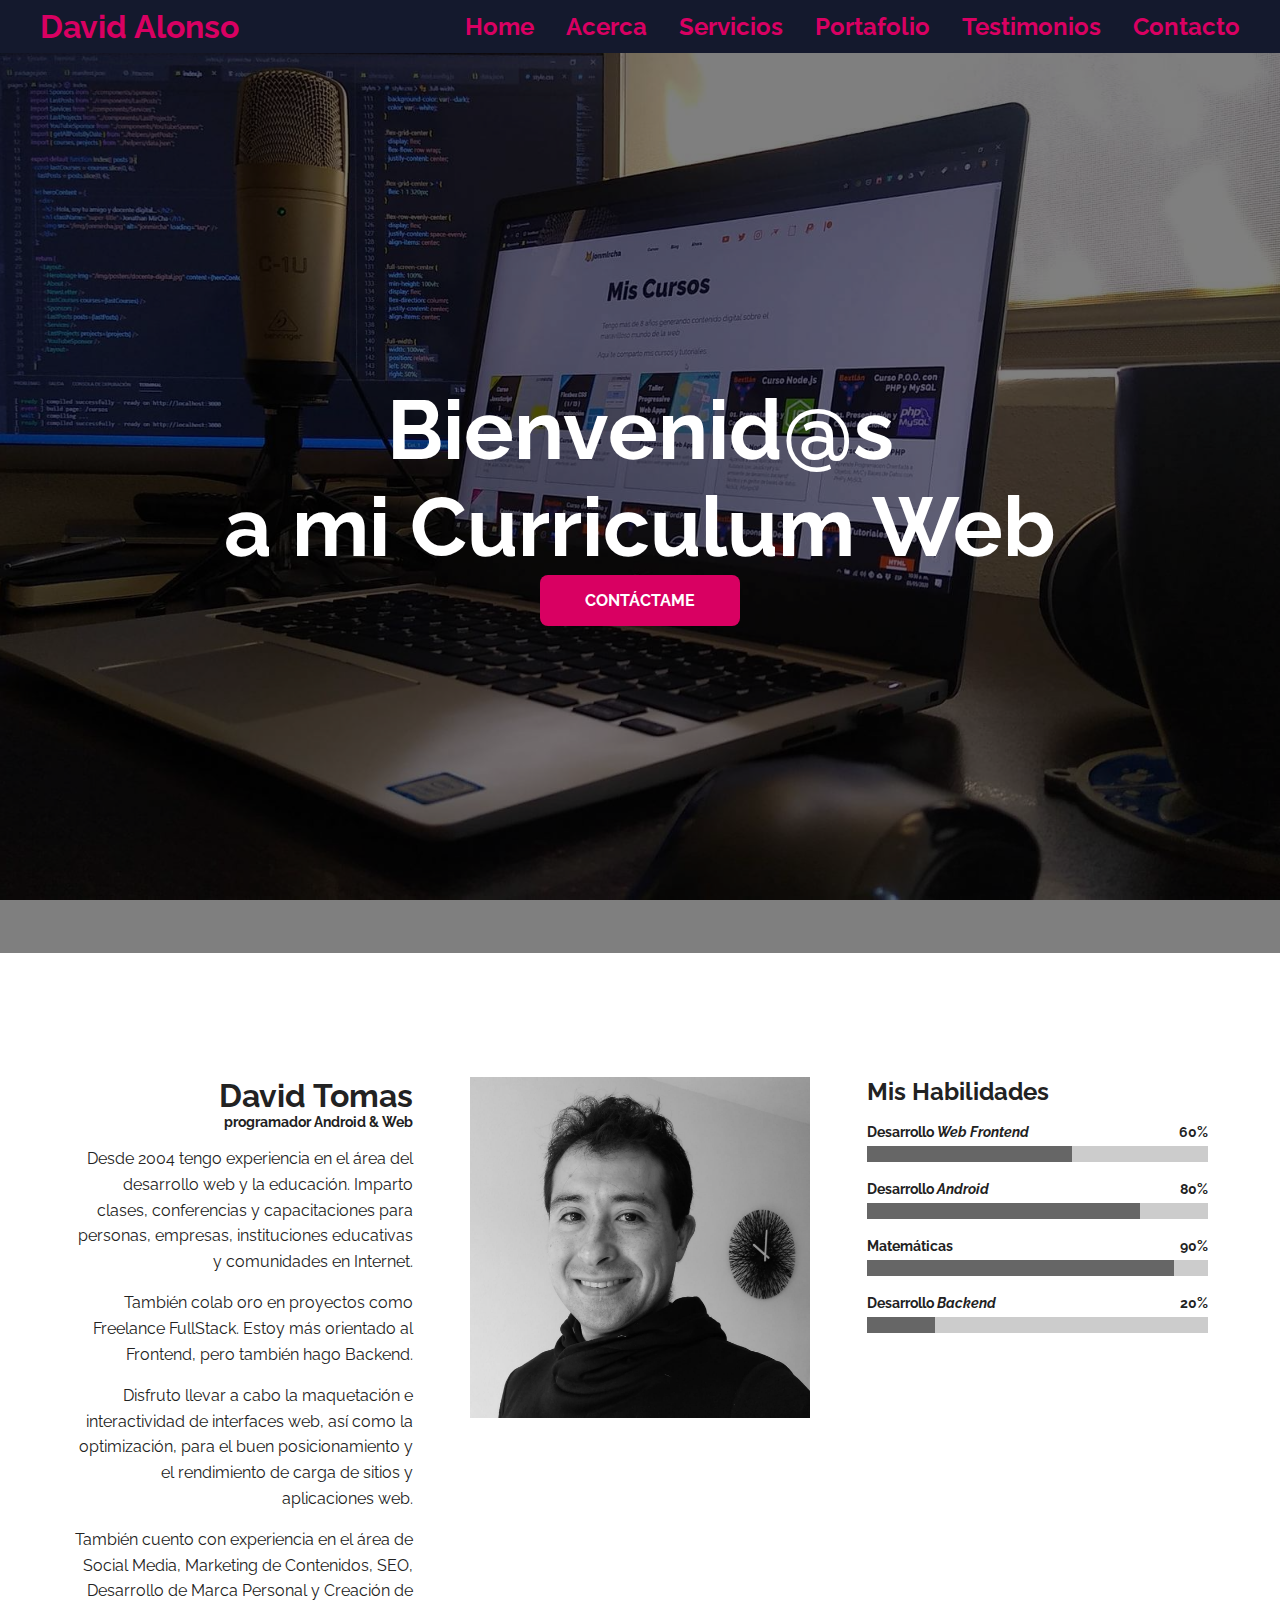
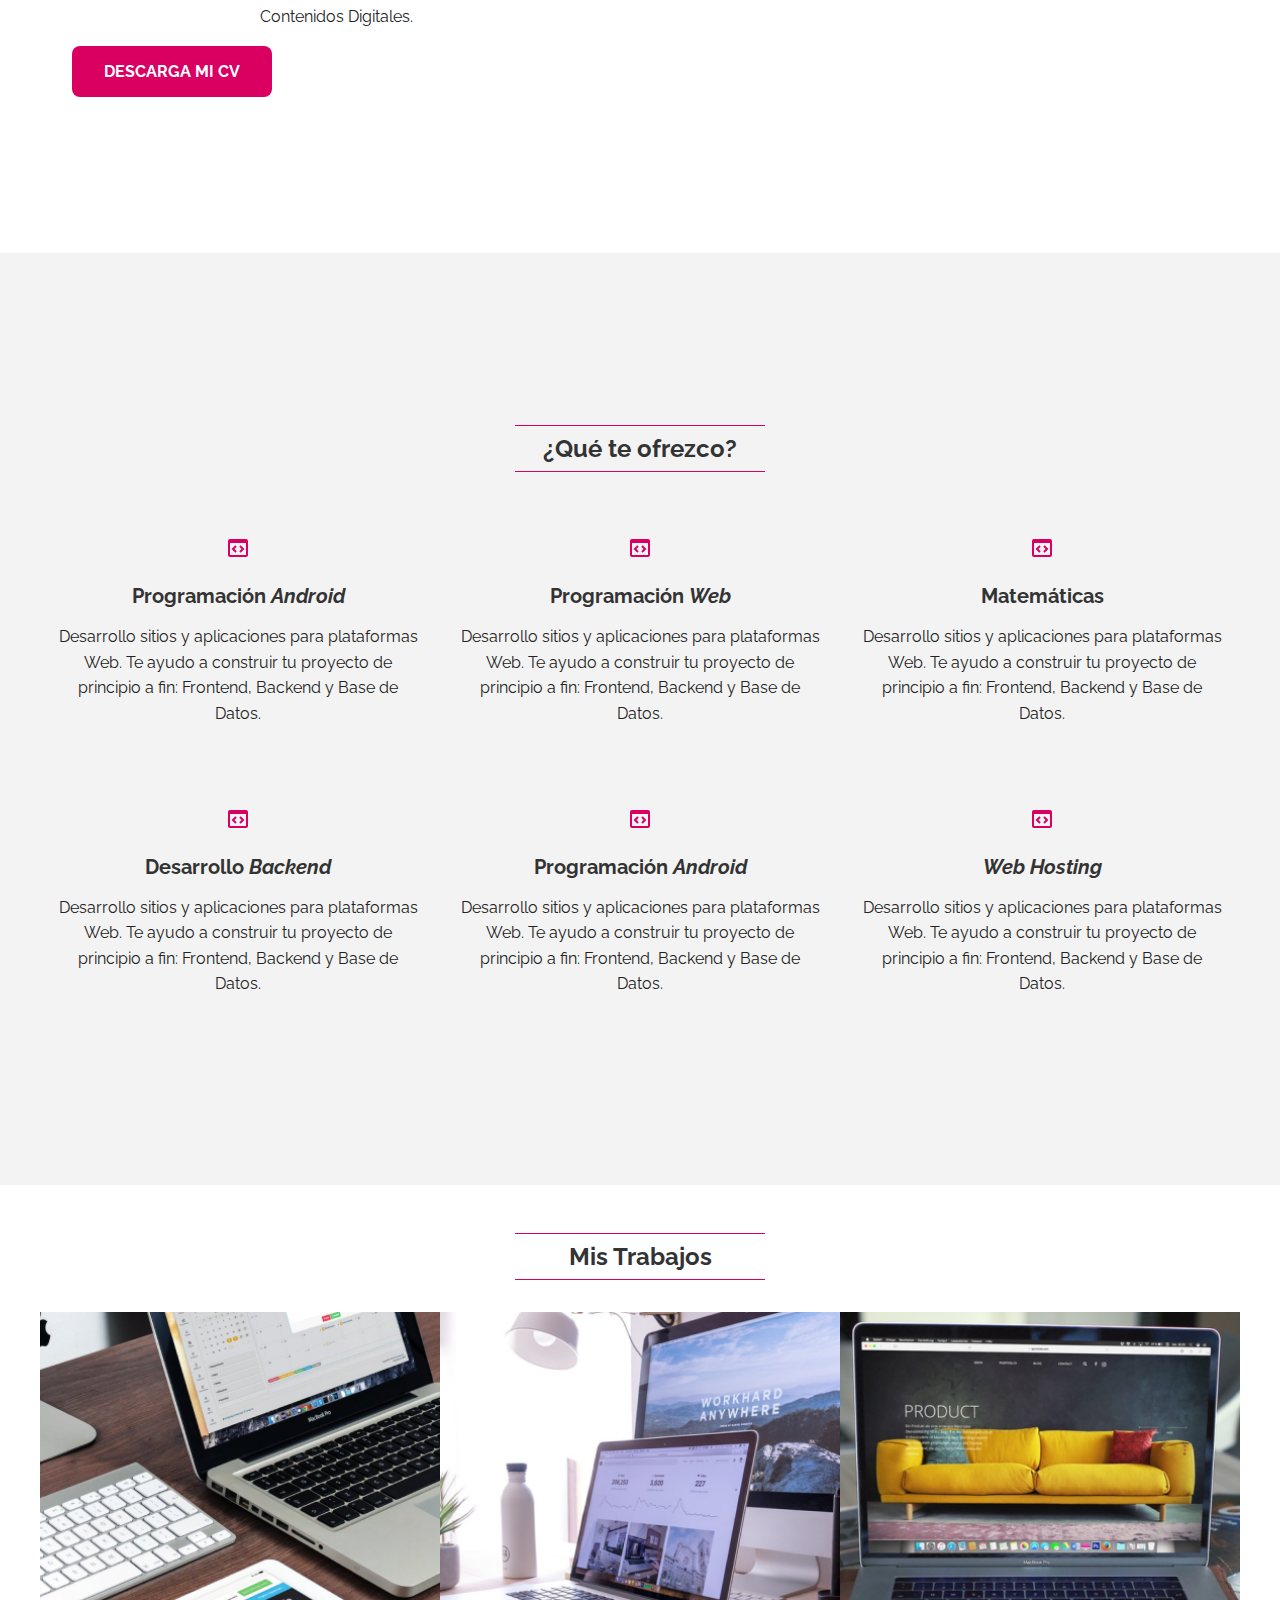
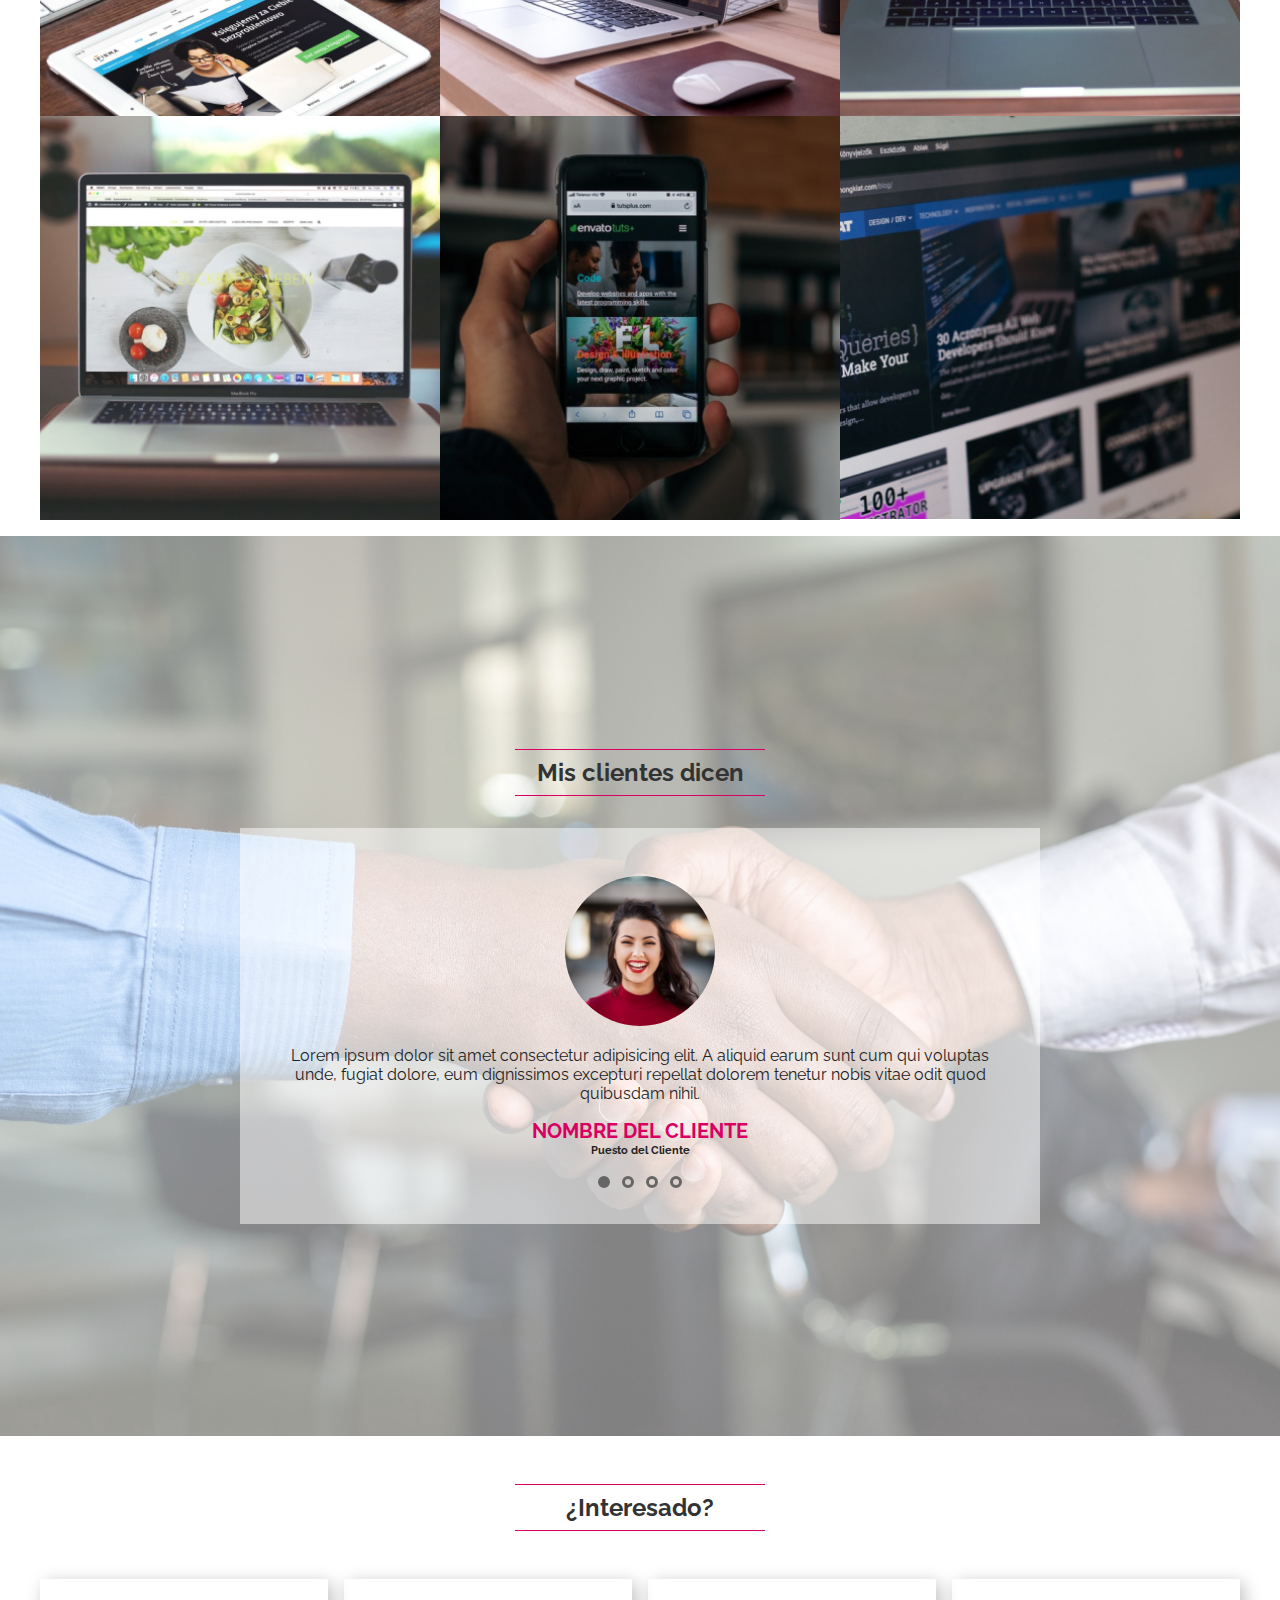
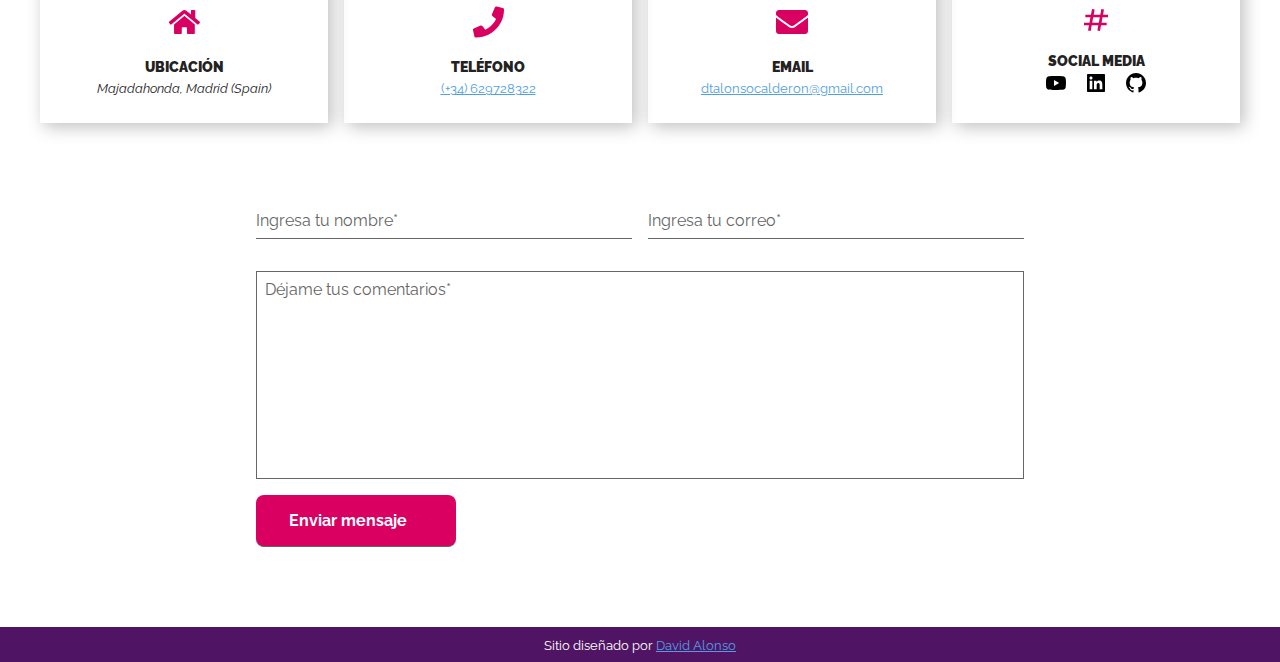
<file: portfolio_cv/index.html>
<!DOCTYPE html>
<html lang="es">
<head>
    <meta charset="UTF-8">
    <meta http-equiv="X-UA-Compatible" content="IE=edge">
    <meta name="viewport" content="width=device-width, initial-scale=1.0">
    <link rel="preconnect" href="https://fonts.googleapis.com">
    <link rel="preconnect" href="https://fonts.gstatic.com" crossorigin>
    <link href="https://fonts.googleapis.com/css2?family=Raleway:wght@400;700&display=swap" rel="stylesheet">
    <link rel="stylesheet" href="style.css">
    <title>Porafolio CV - David Tomas</title>
    <meta name="description" content="Hola bienvenido a mi Portafolio Profesional, soy David Tomas Alonso Calderon, Desarrollador Mobile Android, Desarrollador Web, Profesor Matemáticas">

    <link rel="canonical" href="https://DavidTomas14.github.io/web-projects/portafolio_cv">
    <link rel="favicon" href="https://DavidTomas14.github.io/web-projects/portafolio_cv/assets/favicon.png">
    <link rel="apple-touch-icon" href="https://DavidTomas14.github.io/web-projects/portafolio_cv/assets/favicon.png">
    <meta name="theme-color" content="#d9006">
    <meta name="twitter:card" content="summary">
    <meta property="og:title" name="twitter:title" content="Porafolio CV - David Tomas">
    <meta property="og:image" name="twitter:image" content="https://DavidTomas14.github.io/web-projects/portafolio_cv/assets/hero-image-home.jpg">
    <meta property="og:url" name="twitter:url" content="https://DavidTomas14.github.io/web-projects/portafolio_cv">
    <meta property="og:description" name="twitter:description" content="Hola bienvenido a mi Portafolio Profesional, soy David Tomas Alonso Calderon, Desarrollador Mobile Android, Desarrollador Web, Profesor Matemáticas">
    <meta name="og:type" content="website">
</head>
<body>
    <header class="header">
      <section class="container">
          <div class="logo">
              <a href="index.html">David Alonso</a>
          </div>
          <button class="menu-btn">
            <svg xmlns="http://www.w3.org/2000/svg" width="24" height="24" viewBox="0 0 24 24"><path d="M4 6H20V8H4zM4 11H20V13H4zM4 16H20V18H4z"/></svg>
            <svg class="none" xmlns="http://www.w3.org/2000/svg" width="24" height="24" viewBox="0 0 24 24"><path d="M16.192 6.344L11.949 10.586 7.707 6.344 6.293 7.758 10.535 12 6.293 16.242 7.707 17.656 11.949 13.414 16.192 17.656 17.606 16.242 13.364 12 17.606 7.758z"/></svg>
          </button>
          <nav class="menu">
              <a href="#inicio">Home</a>
              <a href="#acerca">Acerca</a>
              <a href="#servicios">Servicios</a>
              <a href="#portafolio">Portafolio</a>
              <a href="#testimonios">Testimonios</a>
              <a href="#contacto">Contacto</a>
          </nav>
      </section>
    </header>
    <section id="inicio" class="home">
        <article class="hero-image" style="--hero-image: url('assets/hero-image-home.jpg'); --hero-attachment:fixed;">
            <aside class="hero-image-opacity" style="--hero-opacity-color: var(--black-alpha-color);">
                <div class="hero-image-content">
                    <h2 class="hero-image-title" style="--hero-text-color:var(--white-color);">Bienvenid@s<br>a mi Curriculum Web
                    </h2>
                    <a href="#contacto" class="btn">CONTÁCTAME</a>
                </div>
            </aside>
        </article>
    </section>
    <section id="acerca" class="about section container full-lg-screen">
        <article class="text-lg-right">
            <aside class="text-center text-lg-right">
                <h1>David Tomas</h1>
                <h5>programador Android & Web</h5>
            </aside>
            <p>
                Desde 2004 tengo experiencia en el área del desarrollo web y la educación. Imparto clases, conferencias y capacitaciones para personas, empresas, instituciones educativas y comunidades en Internet.
            </p>
            <p>
                También colab oro en proyectos como Freelance FullStack. Estoy más orientado al Frontend, pero también hago Backend.
            </p>
            <p>
                Disfruto llevar a cabo la maquetación e interactividad de interfaces web, así como la optimización, para el buen posicionamiento y el rendimiento de carga de sitios y aplicaciones web.
            </p>
            <p>
                También cuento con experiencia en el área de Social Media, Marketing de Contenidos, SEO, Desarrollo de Marca Personal y Creación de Contenidos Digitales.
            </p>
            <div class="text-center text-lg-left">
                <a class="btn" href="https://jonmircha.com/jonmircha-cv.pdf" target="_blank" rel="noopener">
                    DESCARGA MI CV
                </a>
            </div>
        </article>
        <article>
        <img class="gray-scale" src="assets/jonmircha.jpg" alt="jonmircha">
        </article>
        <article>
            <h2 class="text-center text-lg-left">Mis Habilidades</h2>
            <div class="progress">
                <p>
                    <b>Desarrollo <i>Web Frontend</i></b>
                    <b>60%</b>
                </p>
                <progress value="60" min="0" max="100"></progress>
            </div>
            <div class="progress">
                <p>
                    <b>Desarrollo <i>Android</i></b>
                    <b>80%</b>
                </p>
                <progress value="80" min="0" max="100"></progress>
            </div>
            <div class="progress">
                <p>
                    <b>Matemáticas</b>
                    <b>90%</b>
                </p>
                <progress value="90" min="0" max="100"></progress>
            </div>
            <div class="progress">
                <p>
                    <b>Desarrollo <i>Backend</i></b>
                    <b>20%</b>
                </p>
                <progress value="20" min="0" max="100"></progress>
            </div>
        </article>
    </section>
    <section id="servicios" class="services section bg-gray-light ">
        <div class="container full-lg-screen">
            <h2 class="section-title">¿Qué te ofrezco?</h2>
            <article class="service-card">
                <svg xmlns="http://www.w3.org/2000/svg" width="24" height="24" viewBox="0 0 24 24"><path d="M20,3H4C2.897,3,2,3.897,2,5v14c0,1.103,0.897,2,2,2h16c1.103,0,2-0.897,2-2V5C22,3.897,21.103,3,20,3z M4,19V7h16 l0.002,12H4z"/><path d="M9.293 9.293L5.586 13 9.293 16.707 10.707 15.293 8.414 13 10.707 10.707zM14.707 9.293L13.293 10.707 15.586 13 13.293 15.293 14.707 16.707 18.414 13z"/></svg>
                <h3>Programación <i>Android</i></h3>
                <p>
                    Desarrollo sitios y aplicaciones para plataformas Web. Te ayudo a construir tu proyecto de principio a fin: Frontend, Backend y Base de Datos.
                </p>
            </article>
            <article class="service-card">
                <svg xmlns="http://www.w3.org/2000/svg" width="24" height="24" viewBox="0 0 24 24"><path d="M20,3H4C2.897,3,2,3.897,2,5v14c0,1.103,0.897,2,2,2h16c1.103,0,2-0.897,2-2V5C22,3.897,21.103,3,20,3z M4,19V7h16 l0.002,12H4z"/><path d="M9.293 9.293L5.586 13 9.293 16.707 10.707 15.293 8.414 13 10.707 10.707zM14.707 9.293L13.293 10.707 15.586 13 13.293 15.293 14.707 16.707 18.414 13z"/></svg>
                <h3>Programación <i>Web</i></h3>
                <p>
                    Desarrollo sitios y aplicaciones para plataformas Web. Te ayudo a construir tu proyecto de principio a fin: Frontend, Backend y Base de Datos.
                </p>
            </article>
            <article class="service-card">
                <svg xmlns="http://www.w3.org/2000/svg" width="24" height="24" viewBox="0 0 24 24"><path d="M20,3H4C2.897,3,2,3.897,2,5v14c0,1.103,0.897,2,2,2h16c1.103,0,2-0.897,2-2V5C22,3.897,21.103,3,20,3z M4,19V7h16 l0.002,12H4z"/><path d="M9.293 9.293L5.586 13 9.293 16.707 10.707 15.293 8.414 13 10.707 10.707zM14.707 9.293L13.293 10.707 15.586 13 13.293 15.293 14.707 16.707 18.414 13z"/></svg>
                <h3>Matemáticas</h3>
                <p>
                    Desarrollo sitios y aplicaciones para plataformas Web. Te ayudo a construir tu proyecto de principio a fin: Frontend, Backend y Base de Datos.
                </p>
            </article>
            <article class="service-card">
                <svg xmlns="http://www.w3.org/2000/svg" width="24" height="24" viewBox="0 0 24 24"><path d="M20,3H4C2.897,3,2,3.897,2,5v14c0,1.103,0.897,2,2,2h16c1.103,0,2-0.897,2-2V5C22,3.897,21.103,3,20,3z M4,19V7h16 l0.002,12H4z"/><path d="M9.293 9.293L5.586 13 9.293 16.707 10.707 15.293 8.414 13 10.707 10.707zM14.707 9.293L13.293 10.707 15.586 13 13.293 15.293 14.707 16.707 18.414 13z"/></svg>
                <h3>Desarrollo <i>Backend</i></h3>
                <p>
                    Desarrollo sitios y aplicaciones para plataformas Web. Te ayudo a construir tu proyecto de principio a fin: Frontend, Backend y Base de Datos.
                </p>
            </article>
            <article class="service-card">
                <svg xmlns="http://www.w3.org/2000/svg" width="24" height="24" viewBox="0 0 24 24"><path d="M20,3H4C2.897,3,2,3.897,2,5v14c0,1.103,0.897,2,2,2h16c1.103,0,2-0.897,2-2V5C22,3.897,21.103,3,20,3z M4,19V7h16 l0.002,12H4z"/><path d="M9.293 9.293L5.586 13 9.293 16.707 10.707 15.293 8.414 13 10.707 10.707zM14.707 9.293L13.293 10.707 15.586 13 13.293 15.293 14.707 16.707 18.414 13z"/></svg>
                <h3>Programación <i>Android</i></h3>
                <p>
                    Desarrollo sitios y aplicaciones para plataformas Web. Te ayudo a construir tu proyecto de principio a fin: Frontend, Backend y Base de Datos.
                </p>
            </article>
            <article class="service-card">
                <svg xmlns="http://www.w3.org/2000/svg" width="24" height="24" viewBox="0 0 24 24"><path d="M20,3H4C2.897,3,2,3.897,2,5v14c0,1.103,0.897,2,2,2h16c1.103,0,2-0.897,2-2V5C22,3.897,21.103,3,20,3z M4,19V7h16 l0.002,12H4z"/><path d="M9.293 9.293L5.586 13 9.293 16.707 10.707 15.293 8.414 13 10.707 10.707zM14.707 9.293L13.293 10.707 15.586 13 13.293 15.293 14.707 16.707 18.414 13z"/></svg>
                <h3><i>Web Hosting</i></h3>
                <p>
                    Desarrollo sitios y aplicaciones para plataformas Web. Te ayudo a construir tu proyecto de principio a fin: Frontend, Backend y Base de Datos.
                </p>
            </article>
        </div>
    </section>
    <section id="portafolio" class="portfolio section">
        <div class="container">
          <h2 class="section-title">Mis Trabajos</h2>
          <a href="#trabajo-1" class="portfolio-card">
            <img src="assets/portfolio-1.jpg" alt="Trabajo 1">
            <aside class="portfolio-card-info">
              <div>
                <h3>Proyecto 1</h3>
                <p>
                  Lorem ipsum dolor sit amet consectetur adipisicing elit. Sunt quibusdam modi dolore, ab unde labore totam
                  repudiandae omnis quam nesciunt eveniet, sequi ipsam ad culpa voluptatibus delectus ex voluptas provident?
                </p>
              </div>
            </aside>
          </a>
          <a href="#trabajo-2" class="portfolio-card">
            <img src="assets/portfolio-2.jpg" alt="Trabajo 2">
            <aside class="portfolio-card-info">
              <div>
                <h3>Proyecto 2</h3>
                <p>Lorem ipsum dolor sit amet consectetur adipisicing elit. Accusantium deserunt repellat quod cupiditate
                  fugiat
                  impedit vel mollitia eligendi, cumque ipsum nemo repellendus vero asperiores earum non similique numquam
                  recusandae totam?</p>
              </div>
            </aside>
          </a>
          <a href="#trabajo-3" class="portfolio-card">
            <img src="assets/portfolio-3.jpg" alt="Trabajo 3">
            <aside class="portfolio-card-info">
              <div>
                <h3>Proyecto 3</h3>
                <p>Lorem ipsum dolor sit amet consectetur adipisicing elit. Accusantium deserunt repellat quod cupiditate
                  fugiat
                  impedit vel mollitia eligendi, cumque ipsum nemo repellendus vero asperiores earum non similique numquam
                  recusandae totam?</p>
              </div>
            </aside>
          </a>
          <a href="#trabajo-4" class="portfolio-card">
            <img src="assets/portfolio-4.jpg" alt="Trabajo 4">
            <aside class="portfolio-card-info">
              <div>
                <h3>Proyecto 4</h3>
                <p>Lorem ipsum dolor sit amet consectetur adipisicing elit. Accusantium deserunt repellat quod cupiditate
                  fugiat
                  impedit vel mollitia eligendi, cumque ipsum nemo repellendus vero asperiores earum non similique numquam
                  recusandae totam?</p>
              </div>
            </aside>
          </a>
          <a href="#trabajo-5" class="portfolio-card">
            <img src="assets/portfolio-5.jpg" alt="Trabajo 5">
            <aside class="portfolio-card-info">
              <div>
                <h3>Proyecto 5</h3>
                <p>Lorem ipsum dolor sit amet consectetur adipisicing elit. Accusantium deserunt repellat quod cupiditate
                  fugiat
                  impedit vel mollitia eligendi, cumque ipsum nemo repellendus vero asperiores earum non similique numquam
                  recusandae totam?</p>
              </div>
            </aside>
          </a>
          <a href="#trabajo-6" class="portfolio-card">
            <img src="assets/portfolio-6.jpg" alt="Trabajo 6">
            <aside class="portfolio-card-info">
              <div>
                <h3>Proyecto 6</h3>
                <p>Lorem ipsum dolor sit amet consectetur adipisicing elit. Accusantium deserunt repellat quod cupiditate
                  fugiat
                  impedit vel mollitia eligendi, cumque ipsum nemo repellendus vero asperiores earum non similique numquam
                  recusandae totam?</p>
              </div>
            </aside>
          </a>
        </div>
      </section>
      <article class="modal" id="trabajo-1">
          <div class="modal-content">
              <a href="#cerrar" class="modal-close">
                <svg xmlns="http://www.w3.org/2000/svg" width="24" height="24" viewBox="0 0 24 24"><path d="M12,2C6.486,2,2,6.486,2,12s4.486,10,10,10s10-4.486,10-10S17.514,2,12,2z M16.207,14.793l-1.414,1.414L12,13.414 l-2.793,2.793l-1.414-1.414L10.586,12L7.793,9.207l1.414-1.414L12,10.586l2.793-2.793l1.414,1.414L13.414,12L16.207,14.793z"/></svg> 
              </a>
              <article class="portfolio-modal">
                <img src="assets/portfolio-1.jpg" alt="Trabajo 1">
                <div class="portfolio-info">
                    <h3>NOMBRE DEL PORYECTO 1</h3>
                    <p>Lorem, ipsum dolor sit amet consectetur adipisicing elit. Esse sint molestiae praesentium expedita tempore sapiente eveniet animi ratione quaerat odio doloribus, repudiandae, illo similique corrupti, labore nesciunt. Earum, commodi corrupti!</p>
                    <aside class="portfolio-details">
                        <small><b>CLIENTE:</b></small>
                        <small>Nombre del Cliente</small>
                        <small><b>FECHA:</b></small>
                        <small>10/05/2022</small>
                        <small><b>TIPO:</b></small>
                        <small>tipo de Proyecto</small>
                        <small><b>ENLACE:</b></small>
                        <small><a href="https://proyecto.com" target="_blank" rel="noopener">https://proyecto.com</a></small>
                    </aside>
                </div>
            </article>
          </div>
      </article>
      <article class="modal" id="trabajo-2">
        <div class="modal-content">
            <a href="#cerrar" class="modal-close">
              <svg xmlns="http://www.w3.org/2000/svg" width="24" height="24" viewBox="0 0 24 24"><path d="M12,2C6.486,2,2,6.486,2,12s4.486,10,10,10s10-4.486,10-10S17.514,2,12,2z M16.207,14.793l-1.414,1.414L12,13.414 l-2.793,2.793l-1.414-1.414L10.586,12L7.793,9.207l1.414-1.414L12,10.586l2.793-2.793l1.414,1.414L13.414,12L16.207,14.793z"/></svg> 
            </a>
            <article class="portfolio-modal">
                <img src="assets/portfolio-2.jpg" alt="Trabajo 2">
                <div class="portfolio-info">
                    <h3>NOMBRE DEL PORYECTO 2</h3>
                    <p>Lorem, ipsum dolor sit amet consectetur adipisicing elit. Esse sint molestiae praesentium expedita tempore sapiente eveniet animi ratione quaerat odio doloribus, repudiandae, illo similique corrupti, labore nesciunt. Earum, commodi corrupti!</p>
                    <aside class="portfolio-details">
                        <small><b>CLIENTE:</b></small>
                        <small>Nombre del Cliente</small>
                        <small><b>FECHA:</b></small>
                        <small>10/05/2022</small>
                        <small><b>TIPO:</b></small>
                        <small>tipo de Proyecto</small>
                        <small><b>ENLACE:</b></small>
                        <small><a href="https://proyecto.com" target="_blank" rel="noopener">https://proyecto.com</a></small>
                    </aside>
                </div>
            </article>
        </div>
    </article>
    <article class="modal" id="trabajo-3">
        <div class="modal-content">
            <a href="#cerrar" class="modal-close">
              <svg xmlns="http://www.w3.org/2000/svg" width="24" height="24" viewBox="0 0 24 24"><path d="M12,2C6.486,2,2,6.486,2,12s4.486,10,10,10s10-4.486,10-10S17.514,2,12,2z M16.207,14.793l-1.414,1.414L12,13.414 l-2.793,2.793l-1.414-1.414L10.586,12L7.793,9.207l1.414-1.414L12,10.586l2.793-2.793l1.414,1.414L13.414,12L16.207,14.793z"/></svg> 
            </a>
            <article class="portfolio-modal">
                <img src="assets/portfolio-3.jpg" alt="Trabajo 3">
                <div class="portfolio-info">
                    <h3>NOMBRE DEL PORYECTO 3</h3>
                    <p>Lorem, ipsum dolor sit amet consectetur adipisicing elit. Esse sint molestiae praesentium expedita tempore sapiente eveniet animi ratione quaerat odio doloribus, repudiandae, illo similique corrupti, labore nesciunt. Earum, commodi corrupti!</p>
                    <aside class="portfolio-details">
                        <small><b>CLIENTE:</b></small>
                        <small>Nombre del Cliente</small>
                        <small><b>FECHA:</b></small>
                        <small>10/05/2022</small>
                        <small><b>TIPO:</b></small>
                        <small>tipo de Proyecto</small>
                        <small><b>ENLACE:</b></small>
                        <small><a href="https://proyecto.com" target="_blank" rel="noopener">https://proyecto.com</a></small>
                    </aside>
                </div>
            </article>
        </div>
    </article>
    <article class="modal" id="trabajo-4">
        <div class="modal-content">
            <a href="#cerrar" class="modal-close">
              <svg xmlns="http://www.w3.org/2000/svg" width="24" height="24" viewBox="0 0 24 24"><path d="M12,2C6.486,2,2,6.486,2,12s4.486,10,10,10s10-4.486,10-10S17.514,2,12,2z M16.207,14.793l-1.414,1.414L12,13.414 l-2.793,2.793l-1.414-1.414L10.586,12L7.793,9.207l1.414-1.414L12,10.586l2.793-2.793l1.414,1.414L13.414,12L16.207,14.793z"/></svg> 
            </a>
            <article class="portfolio-modal">
                <img src="assets/portfolio-4.jpg" alt="Trabajo 4">
                <div class="portfolio-info">
                    <h3>NOMBRE DEL PORYECTO 4</h3>
                    <p>Lorem, ipsum dolor sit amet consectetur adipisicing elit. Esse sint molestiae praesentium expedita tempore sapiente eveniet animi ratione quaerat odio doloribus, repudiandae, illo similique corrupti, labore nesciunt. Earum, commodi corrupti!</p>
                    <aside class="portfolio-details">
                        <small><b>CLIENTE:</b></small>
                        <small>Nombre del Cliente</small>
                        <small><b>FECHA:</b></small>
                        <small>10/05/2022</small>
                        <small><b>TIPO:</b></small>
                        <small>tipo de Proyecto</small>
                        <small><b>ENLACE:</b></small>
                        <small><a href="https://proyecto.com" target="_blank" rel="noopener">https://proyecto.com</a></small>
                    </aside>
                </div>
            </article>
        </div>
    </article>
    <article class="modal" id="trabajo-5">
        <div class="modal-content">
            <a href="#cerrar" class="modal-close">
              <svg xmlns="http://www.w3.org/2000/svg" width="24" height="24" viewBox="0 0 24 24"><path d="M12,2C6.486,2,2,6.486,2,12s4.486,10,10,10s10-4.486,10-10S17.514,2,12,2z M16.207,14.793l-1.414,1.414L12,13.414 l-2.793,2.793l-1.414-1.414L10.586,12L7.793,9.207l1.414-1.414L12,10.586l2.793-2.793l1.414,1.414L13.414,12L16.207,14.793z"/></svg> 
            </a>
            <article class="portfolio-modal">
                <img src="assets/portfolio-5.jpg" alt="Trabajo 5">
                <div class="portfolio-info">
                    <h3>NOMBRE DEL PORYECTO 5</h3>
                    <p>Lorem, ipsum dolor sit amet consectetur adipisicing elit. Esse sint molestiae praesentium expedita tempore sapiente eveniet animi ratione quaerat odio doloribus, repudiandae, illo similique corrupti, labore nesciunt. Earum, commodi corrupti!</p>
                    <aside class="portfolio-details">
                        <small><b>CLIENTE:</b></small>
                        <small>Nombre del Cliente</small>
                        <small><b>FECHA:</b></small>
                        <small>10/05/2022</small>
                        <small><b>TIPO:</b></small>
                        <small>tipo de Proyecto</small>
                        <small><b>ENLACE:</b></small>
                        <small><a href="https://proyecto.com" target="_blank" rel="noopener">https://proyecto.com</a></small>
                    </aside>
                </div>
            </article>
        </div>
    </article>
    <article class="modal" id="trabajo-6">
        <div class="modal-content">
            <a href="#cerrar" class="modal-close">
              <svg xmlns="http://www.w3.org/2000/svg" width="24" height="24" viewBox="0 0 24 24"><path d="M12,2C6.486,2,2,6.486,2,12s4.486,10,10,10s10-4.486,10-10S17.514,2,12,2z M16.207,14.793l-1.414,1.414L12,13.414 l-2.793,2.793l-1.414-1.414L10.586,12L7.793,9.207l1.414-1.414L12,10.586l2.793-2.793l1.414,1.414L13.414,12L16.207,14.793z"/></svg> 
            </a>
            <article class="portfolio-modal">
                <img src="assets/portfolio-6.jpg" alt="Trabajo 6">
                <div class="portfolio-info">
                    <h3>NOMBRE DEL PORYECTO 6</h3>
                    <p>Lorem, ipsum dolor sit amet consectetur adipisicing elit. Esse sint molestiae praesentium expedita tempore sapiente eveniet animi ratione quaerat odio doloribus, repudiandae, illo similique corrupti, labore nesciunt. Earum, commodi corrupti!</p>
                    <aside class="portfolio-details">
                        <small><b>CLIENTE:</b></small>
                        <small>Nombre del Cliente</small>
                        <small><b>FECHA:</b></small>
                        <small>10/05/2022</small>
                        <small><b>TIPO:</b></small>
                        <small>tipo de Proyecto</small>
                        <small><b>ENLACE:</b></small>
                        <small><a href="https://proyecto.com" target="_blank" rel="noopener">https://proyecto.com</a></small>
                    </aside>
                </div>
            </article>
        </div>
    </article>
    <section id="testimonios" class="testimonials">
            <article class="hero-image" style="--hero-image: url('assets/hero-image-customers.jpg'); --hero-attachment:scroll;">
                <aside class="hero-image-opacity" style="--hero-opacity-color: var(--white-alpha-color);">
                    <div class="hero-image-content">
                    <div class="container">
                        <h2 class="section-title">Mis clientes dicen</h2>
                        <article class="carousel" style="--carousel-bg-color:var(--white-alpha-color);">
                            <input type="radio" name="slides" id="slide-1" checked>
                            <input type="radio" name="slides" id="slide-2">
                            <input type="radio" name="slides" id="slide-3">
                            <input type="radio" name="slides" id="slide-4">
                            <ul class="slides">
                                <li class="slide">
                                    <img class="avatar" src="assets/customer-1.jpg" alt="Cliente 1">
                                    <blockquote>Lorem ipsum dolor sit amet consectetur adipisicing elit. A aliquid earum sunt cum qui voluptas unde, fugiat dolore, eum dignissimos excepturi repellat dolorem tenetur nobis vitae odit quod quibusdam nihil.</blockquote>
                                    <h3 class="text-first-color">NOMBRE DEL CLIENTE</h3>
                                    <h6>Puesto del Cliente</h6>
                                </li>
                                <li class="slide"> 
                                    <img class="avatar" src="assets/customer-2.jpg" alt="Cliente 2">
                                    <blockquote>Lorem ipsum dolor sit amet consectetur adipisicing elit. A aliquid earum sunt cum qui voluptas unde, fugiat dolore, eum dignissimos excepturi repellat dolorem tenetur nobis vitae odit quod quibusdam nihil.</blockquote>
                                    <h3 class="text-first-color">NOMBRE DEL CLIENTE</h3>
                                    <h6>Puesto del Cliente</h6></li>
                                <li class="slide">
                                    <img class="avatar" src="assets/customer-1.jpg" alt="Cliente 3">
                                    <blockquote>Lorem ipsum dolor sit amet consectetur adipisicing elit. A aliquid earum sunt cum qui voluptas unde, fugiat dolore, eum dignissimos excepturi repellat dolorem tenetur nobis vitae odit quod quibusdam nihil.</blockquote>
                                    <h3 class="text-first-color">NOMBRE DEL CLIENTE</h3>
                                    <h6>Puesto del Cliente</h6>
                                </li>
                                <li class="slide">
                                    <img class="avatar" src="assets/customer-2.jpg" alt="Cliente 4">
                                    <blockquote>Lorem ipsum dolor sit amet consectetur adipisicing elit. A aliquid earum sunt cum qui voluptas unde, fugiat dolore, eum dignissimos excepturi repellat dolorem tenetur nobis vitae odit quod quibusdam nihil.</blockquote>
                                    <h3 class="text-first-color">NOMBRE DEL CLIENTE</h3>
                                    <h6>Puesto del Cliente</h6>
                                </li>
                            </ul>
                            <aside class="slides-nav">
                                <label for="slide-1" id="dot-1"></label>
                                <label for="slide-2" id="dot-2"></label>
                                <label for="slide-3" id="dot-3"></label>
                                <label for="slide-4" id="dot-4"></label>
                            </aside>
                        </article>
                    </div>
                    </div>
                </aside>
            </article>
    </section>
    <section id="contacto" class="contact section">
        <div class="container">
            <h2 class="section-title">¿Interesado?</h2>
            <article class="contact-cards">
                <aside class="contact-card box-shadow-1">
                        <svg width="37" height="28" viewBox="0 0 37 28" fill="none" xmlns="http://www.w3.org/2000/svg">
                        <path d="M18.5 7.3125L7 16.8125V27C7 27.5625 7.4375 28 8 28H15C15.5 28 15.9375 27.5625 15.9375 27V21C15.9375 20.5 16.4375 20 16.9375 20H20.9375C21.5 20 21.9375 20.5 21.9375 21V27C21.9375 27.5625 22.4375 28 22.9375 28H30C30.5 28 31 27.5625 31 27V16.75L19.4375 7.3125C19.3125 7.1875 19.125 7.125 19 7.125C18.8125 7.125 18.625 7.1875 18.5 7.3125ZM36.6875 13.75L31.5 9.4375V0.8125C31.5 0.375 31.125 0.0625 30.75 0.0625H27.25C26.8125 0.0625 26.5 0.375 26.5 0.8125V5.3125L20.875 0.6875C20.375 0.3125 19.6875 0.0625 19 0.0625C18.25 0.0625 17.5625 0.3125 17.0625 0.6875L1.25 13.75C1.0625 13.875 0.9375 14.125 0.9375 14.3125C0.9375 14.5 1.0625 14.6875 1.125 14.8125L2.75 16.75C2.875 16.9375 3.0625 17 3.3125 17C3.5 17 3.6875 16.9375 3.8125 16.8125L18.5 4.75C18.625 4.625 18.8125 4.5625 19 4.5625C19.125 4.5625 19.3125 4.625 19.4375 4.75L34.125 16.8125C34.25 16.9375 34.4375 17 34.625 17C34.875 17 35.0625 16.9375 35.1875 16.75L36.8125 14.8125C36.9375 14.6875 37 14.5 37 14.3125C37 14.125 36.875 13.875 36.6875 13.75Z" fill="#D90062"/>
                        </svg>
                        <h5><b>UBICACIÓN</b></h5>
                        <small><i>Majadahonda, Madrid (Spain)</i></small>
                </aside>
                <aside class="contact-card box-shadow-1">
                    <svg width="33" height="32" viewBox="0 0 33 32" fill="none" xmlns="http://www.w3.org/2000/svg">
                    <path d="M31.8125 1.5625L25.3125 0.0625C24.625 -0.125 23.875 0.25 23.5625 0.9375L20.5625 7.9375C20.3125 8.5625 20.5 9.25 21 9.6875L24.8125 12.8125C22.5625 17.5625 18.625 21.5625 13.75 23.875L10.625 20.0625C10.1875 19.5625 9.5 19.375 8.875 19.625L1.875 22.625C1.1875 22.9375 0.875 23.6875 1 24.375L2.5 30.875C2.6875 31.5625 3.25 32 4 32C20 32 33 19.0625 33 3C33 2.3125 32.5 1.75 31.8125 1.5625Z" fill="#D90062"/>
                    </svg>
                    <h5><b>TELÉFONO</b></h5>
                    <small><a href="tel:629728322">(+34) 629728322</a></small>
            </aside>
                <aside class="contact-card box-shadow-1">
                    <svg width="32" height="24" viewBox="0 0 32 24" fill="none" xmlns="http://www.w3.org/2000/svg">
                    <path d="M31.375 7.9375C29.9375 9.0625 28.125 10.4375 21.75 15.0625C20.5 16 18.1875 18.0625 16 18.0625C13.75 18.0625 11.5 16 10.1875 15.0625C3.8125 10.4375 2 9.0625 0.5625 7.9375C0.3125 7.75 0 7.9375 0 8.25V21C0 22.6875 1.3125 24 3 24H29C30.625 24 32 22.6875 32 21V8.25C32 7.9375 31.625 7.75 31.375 7.9375ZM16 16C17.4375 16.0625 19.5 14.1875 20.5625 13.4375C28.875 7.4375 29.5 6.875 31.375 5.375C31.75 5.125 32 4.6875 32 4.1875V3C32 1.375 30.625 0 29 0H3C1.3125 0 0 1.375 0 3V4.1875C0 4.6875 0.1875 5.125 0.5625 5.375C2.4375 6.875 3.0625 7.4375 11.375 13.4375C12.4375 14.1875 14.5 16.0625 16 16Z" fill="#D90062"/>
                    </svg>
                    <h5><b>EMAIL</b></h5>
                    <small><a href="mailto:dtalonsocalderon@gmail.com">dtalonsocalderon@gmail.com</a></small>
            </aside>
            <aside class="contact-card box-shadow-1">
                <svg xmlns="http://www.w3.org/2000/svg" width="24" height="24" viewBox="0 0 24 24"><path d="M16.018,3.815L15.232,8h-4.966l0.716-3.815L9.018,3.815L8.232,8H4v2h3.857l-0.751,4H3v2h3.731l-0.714,3.805l1.965,0.369 L8.766,16h4.966l-0.714,3.805l1.965,0.369L15.766,16H20v-2h-3.859l0.751-4H21V8h-3.733l0.716-3.815L16.018,3.815z M14.106,14H9.141 l0.751-4h4.966L14.106,14z"/></svg>
                <h5><b>SOCIAL MEDIA</b></h5>
                <small class="social-media">
                <a href="https://youtube.com" target="_blank" rel="noopener">
                    <svg xmlns="http://www.w3.org/2000/svg" width="24" height="24" viewBox="0 0 24 24"><path d="M21.593,7.203c-0.23-0.858-0.905-1.535-1.762-1.766C18.265,5.007,12,5,12,5S5.736,4.993,4.169,5.404	c-0.84,0.229-1.534,0.921-1.766,1.778c-0.413,1.566-0.417,4.814-0.417,4.814s-0.004,3.264,0.406,4.814	c0.23,0.857,0.905,1.534,1.763,1.765c1.582,0.43,7.83,0.437,7.83,0.437s6.265,0.007,7.831-0.403c0.856-0.23,1.534-0.906,1.767-1.763	C21.997,15.281,22,12.034,22,12.034S22.02,8.769,21.593,7.203z M9.996,15.005l0.005-6l5.207,3.005L9.996,15.005z"/></svg>
                </a>
                <a href="https://www.linkedin.com/in/davidtomasalonso/ " target="_blank" rel="noopener">
                    <svg xmlns="http://www.w3.org/2000/svg" width="24" height="24" viewBox="0 0 24 24"><path d="M20,3H4C3.447,3,3,3.448,3,4v16c0,0.552,0.447,1,1,1h16c0.553,0,1-0.448,1-1V4C21,3.448,20.553,3,20,3z M8.339,18.337H5.667	v-8.59h2.672V18.337z M7.003,8.574c-0.856,0-1.548-0.694-1.548-1.548s0.691-1.548,1.548-1.548c0.854,0,1.548,0.693,1.548,1.548	S7.857,8.574,7.003,8.574z M18.338,18.337h-2.669V14.16c0-0.996-0.018-2.277-1.388-2.277c-1.39,0-1.601,1.086-1.601,2.207v4.248	h-2.667v-8.59h2.56v1.174h0.037c0.355-0.675,1.227-1.387,2.524-1.387c2.704,0,3.203,1.778,3.203,4.092V18.337z"/></svg>
                </a>
                <a href="https://github.com/DavidTomas14" target="_blank" rel="noopener">
                    <svg xmlns="http://www.w3.org/2000/svg" width="24" height="24" viewBox="0 0 24 24"><path fill-rule="evenodd" clip-rule="evenodd" d="M12.026,2c-5.509,0-9.974,4.465-9.974,9.974c0,4.406,2.857,8.145,6.821,9.465	c0.499,0.09,0.679-0.217,0.679-0.481c0-0.237-0.008-0.865-0.011-1.696c-2.775,0.602-3.361-1.338-3.361-1.338	c-0.452-1.152-1.107-1.459-1.107-1.459c-0.905-0.619,0.069-0.605,0.069-0.605c1.002,0.07,1.527,1.028,1.527,1.028	c0.89,1.524,2.336,1.084,2.902,0.829c0.091-0.645,0.351-1.085,0.635-1.334c-2.214-0.251-4.542-1.107-4.542-4.93	c0-1.087,0.389-1.979,1.024-2.675c-0.101-0.253-0.446-1.268,0.099-2.64c0,0,0.837-0.269,2.742,1.021	c0.798-0.221,1.649-0.332,2.496-0.336c0.849,0.004,1.701,0.115,2.496,0.336c1.906-1.291,2.742-1.021,2.742-1.021	c0.545,1.372,0.203,2.387,0.099,2.64c0.64,0.696,1.024,1.587,1.024,2.675c0,3.833-2.33,4.675-4.552,4.922	c0.355,0.308,0.675,0.916,0.675,1.846c0,1.334-0.012,2.41-0.012,2.737c0,0.267,0.178,0.577,0.687,0.479	C19.146,20.115,22,16.379,22,11.974C22,6.465,17.535,2,12.026,2z"/></svg>
                </a>
                </small>
        </aside>
            </article>
            <form class="contact-form shadow-1">
                <input type="text" name="name" placeholder="Ingresa tu nombre*" title="Nombre solo acepta letras y espacios en blanco" pattern="^[A-Za-zÑñÁáÉéÍíÓóÚúÜü\s]+$" required>
                <input type="email" name="email" placeholder="Ingresa tu correo*" title="Email incorrecto" pattern="^[a-z0-9]+(\.[_a-z0-9]+)*@[a-z0-9-]+(\.[a-z0-9-]+)*(\.[a-z]{2,15})$" required>
                <textarea name="comments" cols="50" rows="10" placeholder="Déjame tus comentarios*" required></textarea>
                <div class="contact-form-loader text-center none">
                    <img src="assets/loader.svg" alt="Enviando...">
                </div>
                <input type="submit" class="btn" value="Enviar mensaje">
            </form>
            <article id="gracias" class="modal">
                <div class="modal-content">
                    <article class="contact-form-response">
                        <h3>
                            ¡Muchas gracias!
                            <br>
                            Por tus comentarios
                        </h3>
                        <svg xmlns="http://www.w3.org/2000/svg" width="24" height="24" viewBox="0 0 24 24"><path d="M12,18c4,0,5-4,5-4H7C7,14,8,18,12,18z"/><path d="M12,2C6.486,2,2,6.486,2,12c0,5.514,4.486,10,10,10s10-4.486,10-10C22,6.486,17.514,2,12,2z M12,20c-4.411,0-8-3.589-8-8 s3.589-8,8-8s8,3.589,8,8S16.411,20,12,20z"/><path d="M13 12l2 .012C15.012 11.55 15.194 11 16 11s.988.55 1 1h2c0-1.206-.799-3-3-3S13 10.794 13 12zM8 11c.806 0 .988.55 1 1h2c0-1.206-.799-3-3-3s-3 1.794-3 3l2 .012C7.012 11.55 7.194 11 8 11z"/></svg>

                    </article>
                </div>
            </article>
        </div>
    </section>
    <footer class="footer">
        <small>Sitio diseñado por <a href="https://www.linkedin.com/in/davidtomasalonso/"
          target="_blank" rel="noopener">David Alonso</a></small>
    </footer>
    <script src="script.js"></script>
</body>
</html>
</file>
<file: portfolio_cv/style.css>
/* ********** Custom Properties ********** */
:root{
    --first-color:#d90062;
    --first-alpha-color:rgba(217, 0, 98, 0.75);
    --second-color:#14192d;
    --third-color:#501464;
    --third-alpha-color:rgba(80, 20, 100, 0.75);
    --white-color:#fff;
    --gray-light-color:#f3f3f3;
    --gray-color:#ccc;
    --gray-dark-color:#666;
    --black-color:#000;
    --link-color:#509ee3;
    --title-color:#333;
    --text-color:#222;
    --white-alpha-color:rgba(255, 255, 255, 0.5);
    --black-alpha-color:rgba(0, 0, 0, 0.5);
    --font:"Raleway", sans-serif;
    --max-width:1200px;
    --header-height: 4rem;
}

/* ********** Reset ********** */
html{
    box-sizing: border-box;
    font-family: var(--font);
    font-size: 16px;
    scroll-behavior: smooth;
}

*,
*::after,
*::before{
    box-sizing: inherit;
}

body{
    margin: 0;
    overflow-x: hidden;
    color: var(--text-color)
}

a{
    color:var(--link-color);
    transition: all 0.5 ease-out;
}

a:hover{
    opacity: 0.75;
}

h1{
    margin:0;
    font-size: 2rem;
}


h2{
    margin:0;
    font-size: 1.5rem;
}


h3{
    margin:0;
    font-size: 1.25rem;
}


h4{
    margin:0;
    font-size: 1rem;
}


h5{
    margin:0;
    font-size: 0.85rem;
}


h6{
    margin:0;
    font-size: 0.7rem;
}

img{
    max-width: 100%;
    height: auto;
}

p{
    line-height: 1.6;
}

/* ********** Components ********** */

/* ********** Carousel ********** */
@keyframes carousel-slide{
    0%{
        transform: translateX(0%);
    }

    25%{
        transform: translateX(-25%);
    }

    50%{
        transform: translateX(-50%);
    }

    100%{
        transform: translateX(-75%);
    }
}
.carousel{
    margin:2rem auto;
    padding: 2rem 0;
    max-width: 800px;
    text-align: center;
    overflow-x: hidden;
    background-color: var(--carousel-bg-color);
}

.carousel .slides {
    /*los items de un listado tienen un padding para distanciarse del bullet pero tenemos que quitar el bullet con list-style:none y el padding*/
    padding-left: 0;
    /*100% por cada slide*/
    width: 400%;
    display: flex;
    list-style: none;
    transition: transform 0.5s ease-in-out;
    animation: carousel-slide 12s ease-in-out 3s;
}

.carousel input{
    display: none;
}

.carousel label{
    border: medium solid var(--gray-dark-color);
    display: inline-block;
    width: 0.75rem;
    height: 0.75rem;
    border-radius: 50%;
    cursor: pointer;
    margin: 0 .25rem;
}

#slide-1:checked ~ .slides{
    transform: translateX(0%);
}

#slide-2:checked ~ .slides{
    transform: translateX(-25%);
}

#slide-3:checked ~ .slides{
    transform: translateX(-50%);
}

#slide-4:checked ~ .slides{
    transform: translateX(-75%);
}

#slide-1:checked ~ .slides-nav label#dot-1,
#slide-2:checked ~ .slides-nav label#dot-2,
#slide-3:checked ~ .slides-nav label#dot-3,
#slide-4:checked ~ .slides-nav label#dot-4{
    background-color: var(--gray-dark-color);
}


/* ******* Contact Form ******* */
.contact-form{
    margin: 2rem auto;
    padding: 1rem;
    max-width: 800px;
}

.contact-form > * {
    padding: 0.5rem;
    margin: 1rem auto;
    display: block;
    width: 100%;
}

.contact-form input,
.contact-form textarea{
    font-size: .85rem;
    font-family: var(--font);
}

.contact-form input{
    border: 0;
    border-bottom: thin solid var(--gray-dark-color);
    /*Hay que quitar el padding automático que tiene el placeholder para no chocar con la caja donde se escribe el texto*/
    padding-left: 0;
}

.contact-form textarea{
    border: thin solid var(--gray-dark-color);
    resize: none;
}

.contact-form input[type="submit"]{
    margin-top: 0;
    cursor: pointer;
    transition: all .5s ease-out;
}

.contact-form input[type="submit"]:hover{
    opacity: 0.75;
}

.contact-form *::placeholder{
    color: var(--gray-dark-color)
}

.contact-form-response{
    padding: 1rem;
    width: 400px;
    text-align: center;
    background-color: var(--white-color);
}

.contact-form-response svg{
    margin-top: 2rem;
    width: 4rem;
    height: 4rem;
    fill: var(--first-color);
}

.modal#gracias:target{
    opacity: 1;
    pointer-events: auto;
}

@media screen and (min-width: 1024px) {
    .contact-form{
        display: grid;
        grid-template-columns: repeat(2, 1fr);
        column-gap: 1rem;
    }

    .contact-form input,
    .contact-form textarea{
        font-size: 1rem;
    }

    .contact-form textarea,
    .contact-form-loader{
        grid-column: span 2;
    }

    .contact-form input[type="submit"]{
        margin-left: 0;
    }
}
/* ******* HeroImage ******* */
.hero-image{
    background-image: var(--hero-image);
    background-repeat: no-repeat;
    background-size: cover;
    background-position: center;
    background-attachment: var(--hero-attachment);
}
.hero-image-opacity{
    width: 100%;
    min-height: 100vh;
    display: flex;
    justify-content: center;
    align-items: center;
    text-align: center;
    background-color: var(--hero-opacity-color);
}

.hero-image-title{
    font-size: 6.5vw;
    color: var(--hero-text-color)
}

/* ******* Menu ******* */
.menu-btn{
    outline: thin solid var(--first-color);
    border: 0;
    cursor: pointer;
    background-color: var(--second-color);
}

.menu-btn svg {
    fill: var(--first-color)
}

.menu{
   position: fixed;
   left: 0;
   bottom: var(--header-height);
   width: 100%;
   display: flex;
   flex-direction: column;
   opacity: 0;
   pointer-events: none;
   background-color: var(--second-color);
   transition: opacity 0.5s ease;
}

.menu.is-active{
    opacity: 1;
    pointer-events: auto;
}

.menu a{
    padding: 1rem;
    font-size: 1.5rem;
    font-weight: bold;
    text-align: center;
    text-decoration: none;
    color: var(--first-color);
}

.menu a:hover{
    color: var(--white-color);
    background-color: var(--first-color);
}

@media screen and (min-width:1024px) {
    .menu-btn{
        display: none;
    }

    .menu{
        position:static;
        width: auto;
        flex-direction: row;
        opacity: 1;
        pointer-events: auto;
    }

    .menu a{
        padding: 0 1rem;
    }

    .menu a:last-child{
        padding-right: 0;
    }

    .menu a:hover{
        background-color: transparent;
    }
    
}

/* ******* Modal ******* */
.modal{
    position:fixed;
    z-index: 999;
    top: 0;
    right: 0;
    bottom: 0;
    left: 0;
    display: flex;
    justify-content: center;
    align-items: center;
    background-color: var(--black-alpha-color);
    opacity: 0;
    pointer-events: none;
    transition: all 1s;
}

.modal-content{
    position: relative;
}

.modal-close{
    position: absolute;
    top: 1rem;
    right: 1rem;
}

.modal-close svg {
    width: 3rem;
    height: 3rem;
    fill: var(--first-color);
}

.modal[id|="trabajo"]:target{
    opacity: 1;
    pointer-events: auto;
}

/* ******* ProgressBar ******* */
progress{
    width: 100%;
    height: 1rem;
    background-color: var(--gray-color);
}

progress::-webkit-progress-bar{
    background-color: var(--gray-color);
}

progress::-webkit-progress-value{
    background-color: var(--gray-dark-color);
}

progress::-moz-progress-value{
    background-color: var(--gray-dark-color);
}

.progress{
    margin: 1rem auto;
}

.progress>p{
    margin: 0;
    display: flex;
    justify-content: space-between;
    font-size: .85rem;
}


/* ********** Utilities ********** */

.avatar{
    border-radius: 50%;
    width: 150px;
    height: 150px;
}

.bg-gray-light{
    background-color: var(--gray-light-color);
}

.box-shadow-1{
    box-shadow: 0.25rem 0.25rem 1rem rgba(0, 0, 0, 0.25);
}

.btn{
    border-radius: 0.5rem;
    padding: 1rem;
    display: inline-block;
    width: 200px;
    font-weight: bold;
    text-align: center;
    text-decoration: none;
    color: var(--white-color);
    background-color: var(--first-color);
}

.container{
    margin-left: auto;
    margin-right: auto;
    max-width: var(--max-width);
}

.gray-scale{
    filter: grayscale(1);
}

.none{
    display: none;
}

.section{
    padding: 1rem 2rem;
}

.section-title{
    border-top: thin solid var(--first-color);
    border-bottom: thin solid var(--first-color);
    width: 250px;
    margin: 2rem auto;
    padding:0.5rem 1rem;
    text-align: center;
    color: var(--title-color)

}

.text-center{
    text-align: center;
}

.text-first-color{
    color: var(--first-color);
}

.text-left{
    text-align: left;
}

.text-right{
    text-align: right;
}

@media screen and (min-width: 1024px) {

    .full-lg-screen{
        width: 100%;
        min-height: 100vh;
    }

    .text-lg-center{
        text-align: center;
    } 
    
    .text-lg-left{
        text-align: left;
    }
    
    .text-lg-right{
        text-align: right;
    }
    
}



/* ********** Site Styles ********** */
.about > article {
    margin-bottom: 2rem;
}

.contact-card{
    margin: 1rem auto;
    padding: 1rem;
    width: 100%;
    height: 144px;
    display: flex;
    flex-direction: column;
    justify-content: space-around;
    align-items: center;
}

.contact-card > svg {
    width: 2rem;
    height: 2rem;
    fill: var(--first-color);
}

.contact-card > small {
    margin-top: -1rem;
}

.footer{
    margin-bottom: var(--header-height);
    padding: 0.5rem;
    text-align: center;
    color:var(--white-color);
    background-color:var(--third-color);
}

.header {
    position: fixed;
    left: 0;
    bottom: 0;
    z-index: 999;
    padding: 1rem;
    width: 100%;
    height: var(--header-height);
    background-color: var(--second-color);
  }
  
  .header > .container {
    display: flex;
    justify-content: space-between;
    align-items: center;
  }
  
  .logo a {
    color: var(--first-color);
    font-weight: bold;
    font-size: 2rem;
    text-decoration: none;
  }
  
  .portfolio-card {
    position: relative;
    width: 100%;
    margin: 0 auto;
    display: block;
  }
  
  .portfolio-card img {
    width: 100%;
    height: 100%;
    object-fit: cover;
  }
  
  .portfolio-card-info {
    position: absolute;
    top: 0;
    left: 0;
    width: 100%;
    height: 100%;
    padding: 1rem;
    background-color: var(--first-alpha-color);
    color: var(--white-color);
    opacity: 0;
    pointer-events: none;
    transition: all 0.5s ease-in-out;
  }
  
  .portfolio-card:hover .portfolio-card-info {
    opacity: 1;
    pointer-events: auto;
  }
  
  .portfolio-card-info > div {
    padding: 1rem;
    border: thin solid var(--white-color);
    width: 100%;
    height: 100%;
  }

  .portfolio-modal{
    padding: 1rem;
    display: flex;
    flex-direction: column;
    max-width: 400px;
    background-color: var(--white-color);
  }

  .portfolio-modal h3{
    border-bottom: medium solid var(--first-color);
    padding: .5rem 0;
    margin: 1rem auto;
    color: var(--title-color)
  }
 
  .portfolio-details{
      display: grid;
      grid-template-columns: 40% 60%;
      grid-auto-rows: 2rem;
  }

  .portfolio-details b {
      color: var(--first-color)
  }

.service-card{
    margin: 1rem auto;
    padding: 1rem;
    text-align: center;
}

.service-card h3 {
    color: var(--title-color);
}

.service-card svg {
    fill: var(--first-color);
    margin-bottom: 1.25rem;
}

.social-media a{
    padding: 0 .4rem;
    text-decoration: none;
}

.social-media svg{
    width: 1.5rem;
    height: 1.5rem;
}

@media screen and (min-width: 768px) {

    .contact-cards{
        display: grid;
        grid-template-columns: repeat(2, 48%);
        justify-content: space-between;
    }

    .portfolio > .container {
        display: grid;
        grid-template-columns: repeat(2, 50%);
    }

    .portfolio .section-title{
        grid-column: span 2;
    }

    .portfolio-modal{
        flex-direction: row;
        max-width: 800px;
    }

    .portfolio-info{
        margin-left: 1rem;
        align-self: center;
    }

    .services > .container{
        display: grid;
        grid-template-columns: repeat(2, 45%);
        justify-content: space-between;
        align-content: center;
    }

    .services .section-title{
        grid-column: span 2;
    }
}

@media screen and (min-width: 1024px) {

    .about{
        display: grid;
        grid-template-columns: repeat(3, 30%);
        justify-content: space-between;
        align-content: center;
    }

    .contact-cards{
        grid-template-columns: repeat(4, 24%);
    }

    .footer{
        margin-bottom:0 ;
    }

    .header{
        position: sticky;
        top: 0;
        padding: 0.5rem;
        height: calc(var(--header-heigth)- 0.5rem);
    }

    .portfolio > .container {
        grid-template-columns: repeat(3, 1fr);
    }

    .portfolio .section-title{
        grid-column: span 3;
    }

    .services > .container{
        display: grid;
        grid-template-columns: repeat(3, 33%);
        justify-content: space-between;
        align-content: center;
    }

    .services .section-title{
        grid-column: span 3;
    }
}
</file>
